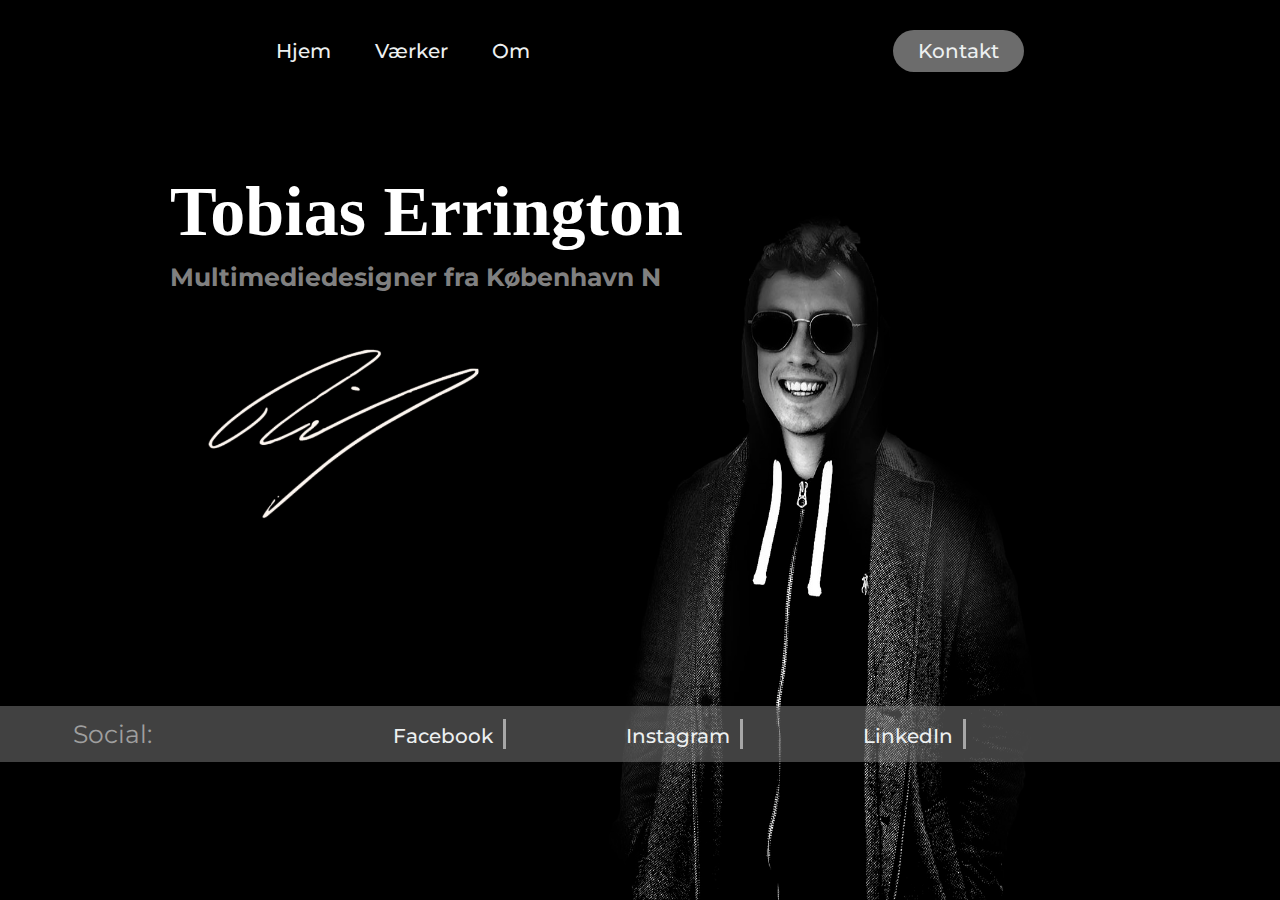
<file: index.html>
<!DOCTYPE html>
<html lang="da">
<head>
    <meta charset="UTF-8">
    <title>index</title>
    <link href="portstyle.css" rel="stylesheet">
</head>
<body id="index">

      <header>
       <nav>
          <ul class="nav_links">
              <li><a href="index.html">Hjem</a></li>
              <li><a href="vaerker.html">Værker</a></li>
              <li><a href="om-mig.html">Om</a></li>
          </ul> 
       </nav>
       <a class="kon" href="kontakt.html"><button>Kontakt</button></a>
   </header>
 <!--<img src="hehej-ht.jpg" style="width: 600px; height: 700px;" class="picm">-->
   <h1>Tobias Errington</h1>
   <h2>Multimediedesigner fra København N</h2> 
   <img src="Sk%C3%A6rmbillede%202019-09-26%20kl.%2012.18.10-kopi.png" class="sig" style="width: 400px; height: 300px;">
  
   
   <footer class="social">
       <div>Social:</div>
       <div></div>
       <div class="flex"><a href="#">Facebook</a></div>
       <div class="flex"><a href="#">Instagram</a></div>
       <div class="flex"><a href="#">LinkedIn</a></div>
       <div></div>
       <div></div>
   </footer>
    
</body>
</html>
</file>
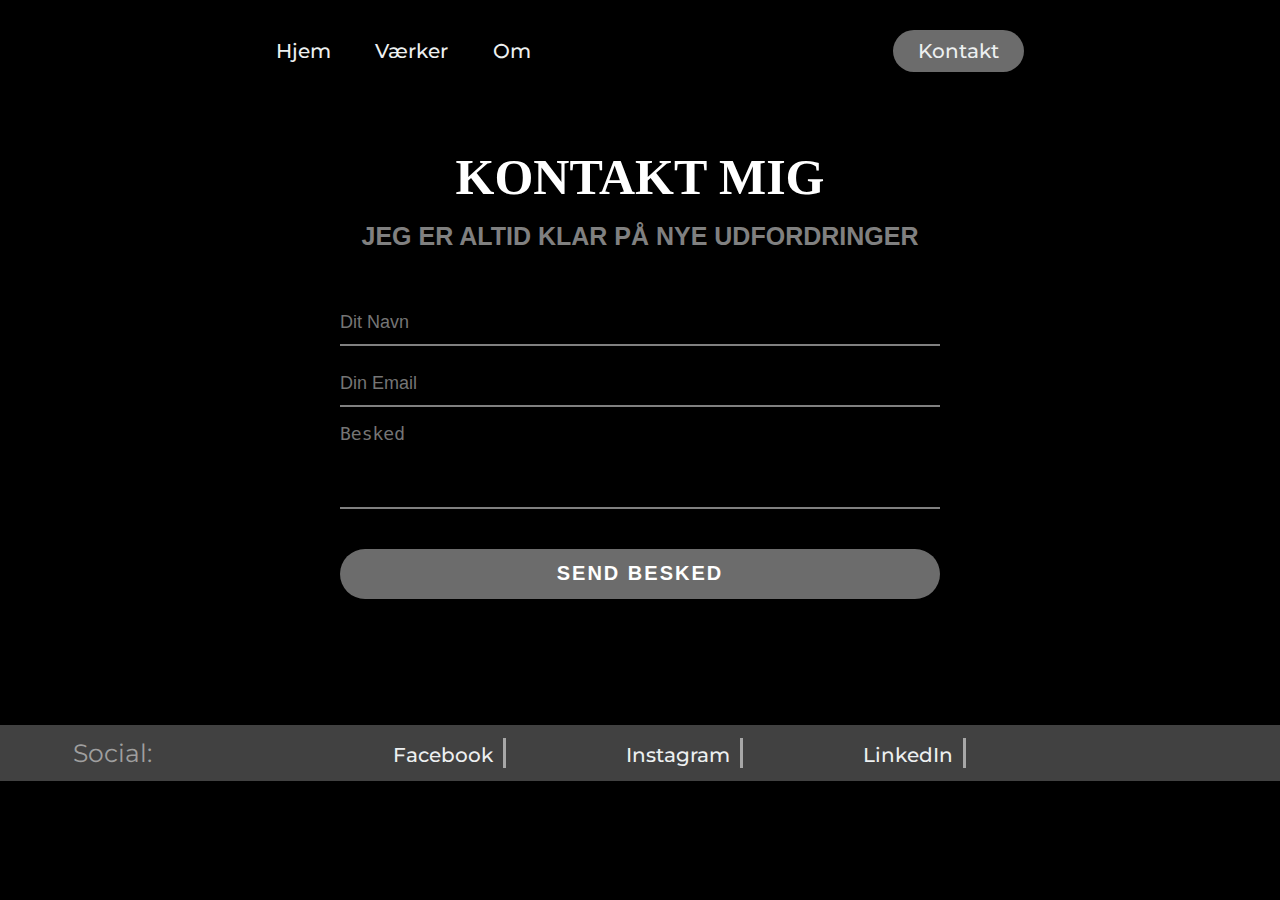
<file: kontakt.html>
<!DOCTYPE html>
<html lang="da">
<head>
    <meta charset="UTF-8">
    <title>kontakt mig</title>
    <link href="portstyle.css" rel="stylesheet">
</head>
<body id="kontakt">
 <header>
       <nav>
          <ul class="nav_links">
              <li><a href="index.html">Hjem</a></li>
              <li><a href="vaerker.html">Værker</a></li>
              <li><a href="om-mig.html">Om</a></li>
          </ul>  
       </nav>
       <a class="kon" href="kontakt.html"><button>Kontakt</button></a>
   </header>
  <div class="kontakt-title">
      <h1>Kontakt Mig</h1>
      <h2>Jeg er altid klar på nye udfordringer</h2>
      
      
  </div>
   
   <div class="kontakt-form">
      <form id="kontakt-form" method="post" action="">
          <input name="navn" type="text" class="form-kontrol" placeholder="Dit Navn" required><br>
          <input name="email" type="email" class="form-kontrol" placeholder="Din Email" required><br>
          <textarea name="besked" class="form-kontrol" placeholder="Besked" rows="4" required></textarea><br>
          <input type="submit" class="form-kontrol send" value="SEND BESKED" 
      </form>
       
       
       
       
   </div>
   
   <footer class="social">
       <div>Social:</div>
       <div></div>
       <div class="flex"><a href="#">Facebook</a></div>
       <div class="flex"><a href="#">Instagram</a></div>
       <div class="flex"><a href="#">LinkedIn</a></div>
       <div></div>
       <div></div>
   </footer>
</body>
</html>
</file>
<file: portstyle.css>
@import url('https://fonts.googleapis.com/css?family=Montserrat:500&display=swap');

*{
    box-sizing: border-box;
    margin: 0;
    padding: 0;
}
li, a, button {
    font-family: "Montserrat", sans-serif;
    font-weight: 500;
    font-size: 20px;
    color: #edf0f1;
    text-decoration: none; 
}
header {
    display: flex;
    justify-content: space-between;
    align-items: center;
    padding: 30px 20%;
}
.nav_links {
    list-style: none;
}
.nav_links li {
    display: inline-block;
    padding: 0px 20px;
}
.nav_links li a {
    transition: all 0.3 ease 0s;
}
.nav_links li a:hover {
    background: linear-gradient(to top, #84496d,#ffffff);
    -webkit-background-clip: text;
    -webkit-text-fill-color: transparent;
}
button {
    padding: 9px 25px;
    background-color: #6c6c6c;
    border: none;
    border-radius: 50px;
    cursor: pointer;
    transition: all 0.3 ease 0s;
}
button:hover {
    background-color: #a5a5a5;
}

#index {
    background-color: #000000; 
    background-image: url(hehej-ht.jpg);
    background-repeat: no-repeat;
    background-attachment: fixed;
    background-position: 75% 100%;
    background-size: 600px 700px;
    
}
body {
    background-color: #000000;
    
}

h1 {
    color: white;
    font-family: TitlingGothicFB Comp;
    font-style: black;
    font-size: 70px;
    margin-left: 100px;
    padding: 10px 70px;
    background-position: 50% 50%;
    padding-top: 70px;
    
}
h2 {
    color: grey;
    font-family: montserrat, sans-serif;
    font-size: 25px;
    font-style: normal;
    padding: 0px 70px;
    margin-left: 100px;
}
.social {
    display: flex;
    background-color: rgba(128, 128, 128, 0.51);
    justify-content: space-around;
    font-family: montserrat, sans-serif;
    font-size: 25px;
    color: #9f9f9f; 
    padding: 1%;
    margin-top:  110px; 
}
.flex {
    border-right: solid #a7a7a7;
    padding-right: 10px;
    
}
.social div a:hover {
    background: linear-gradient(to top, #84496d,#ffffff);
    -webkit-background-clip: text;
    -webkit-text-fill-color: transparent;
}

    
.sig {
    margin-left: 10%;
}
#kontakt {
    margin: 0;
    padding: 0; 
    text-align: center;
    font-family: sans-serif;   
}
.kontakt-title{
margin-top: 30px;
    color: #fff;
    text-transform: uppercase;
    transition: all 1s ease-in-out;
    
}
.kontakt-title h1 {
    font-size: 50px;
    line-height: 10px;
    padding: 40px;
    margin-left: 0%;
    
    
}
.kontakt-title h2 {
    font-size: 25px;
    margin-left: 0%;
    font-family: sans-serif;
}
form{
    margin-top: 50px;
    transition: all 1s ease-in-out;
    
}
.form-kontrol {
    width: 600px;
    background: transparent;
    border: none;
    outline: none;
    border-bottom: 2px solid gray;
    color: #fff;
    font-size: 18px;
    margin-bottom: 16px;
    resize: none;
}
input {
    height: 45px;
}
form .send {
    background: #6c6c6c;
    border-color: transparent;
    color: #ffffff;
    font-size: 20px;
    font-weight: bold;
    letter-spacing: 2px;
    height: 50px;
    margin-top: 20px;
    border-radius: 50px;
}
form .send:hover {
    background-color: #a5a5a5;
    cursor: pointer;
}
#vaerker h1{
    font-size: 60px;
    padding: 0;
    text-align: center;
    margin-left: -2%;
    font-family: sans-serif;
    font-weight: bold;
    
}
.slider{
    width: 650px;
    height: 400px;
    background: url(Original%20);
    margin: 30px auto;
    animation: slide 20s infinite;
    border-style: solid;
    border-color: #bfbfbf;
    
}
@keyframes slide{
    25%{
        background: url(Original%20)
    }
    50%{
        background: url(Opgave%20cph.jpg)
    }
    75%{
        background: url(Original%20)
    }
    100%{
        background: url(Opgave%20cph.jpg)
    }
    
}
</file>
